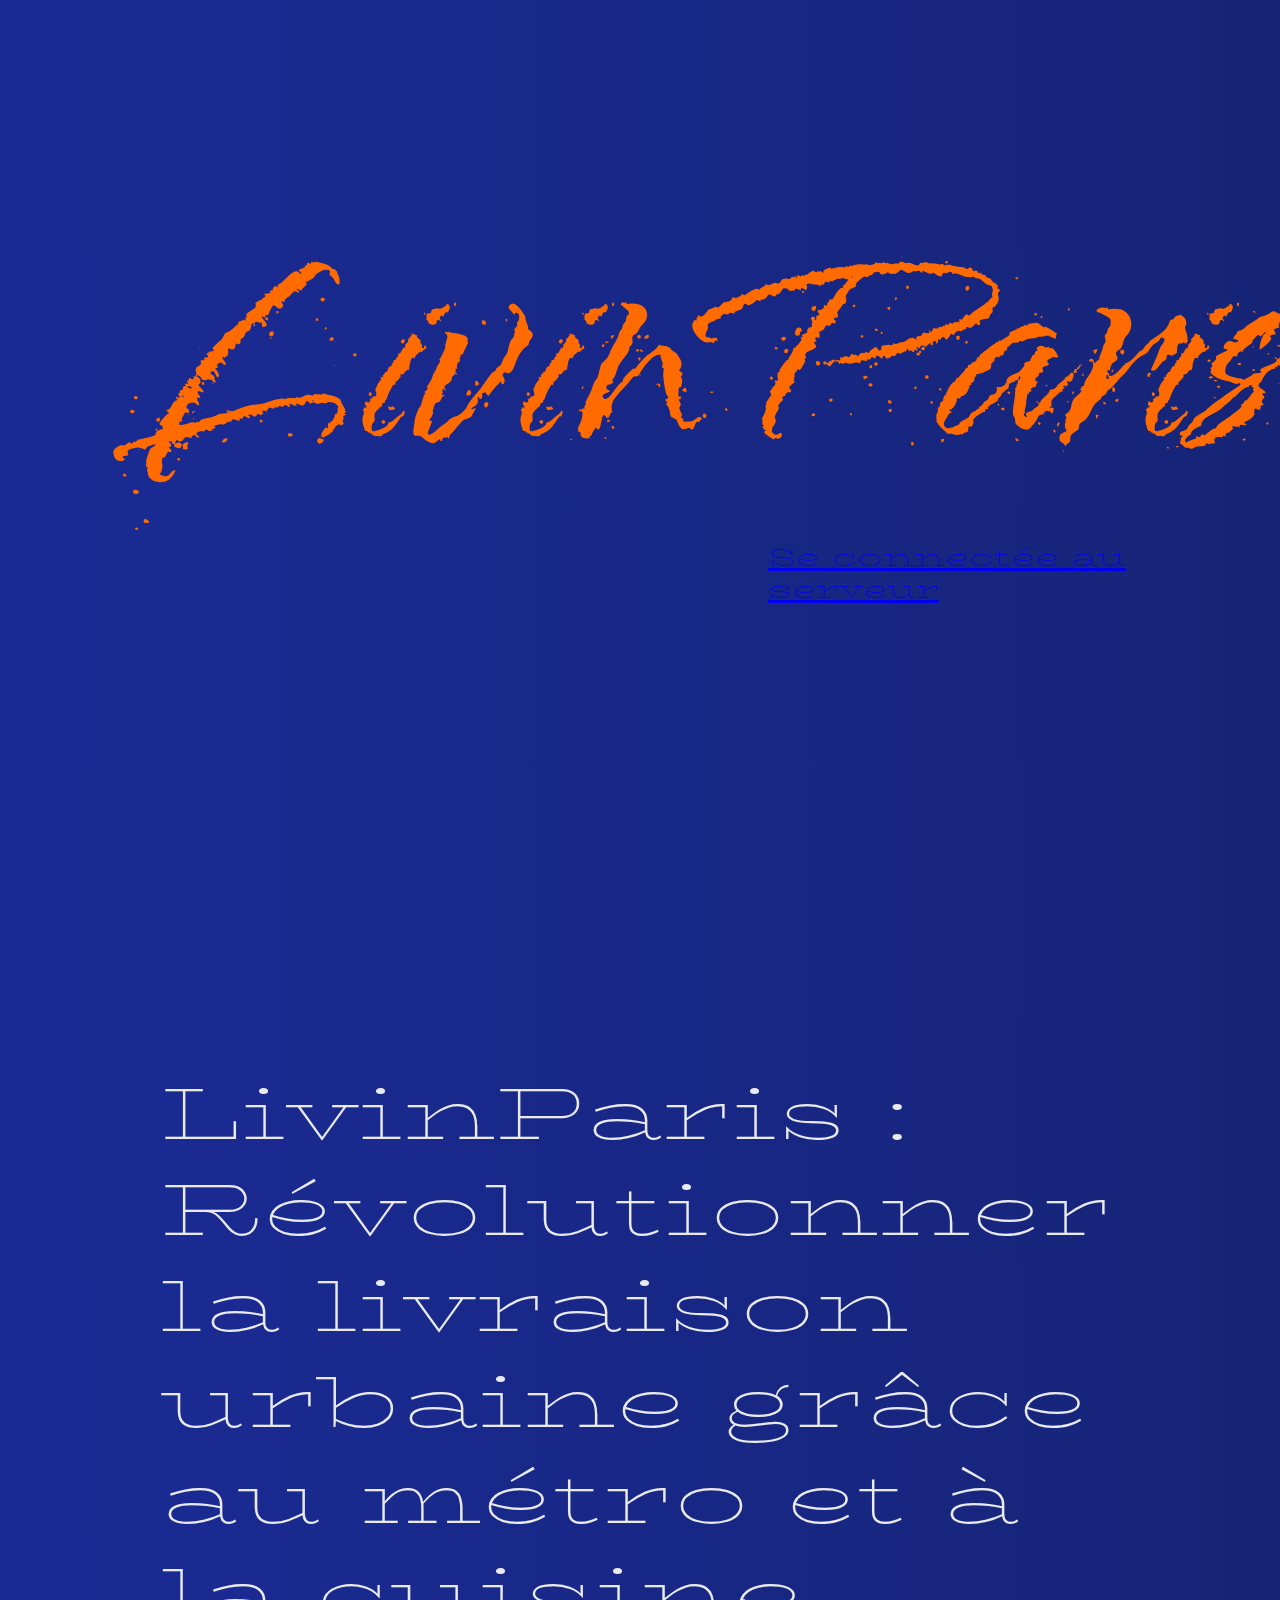
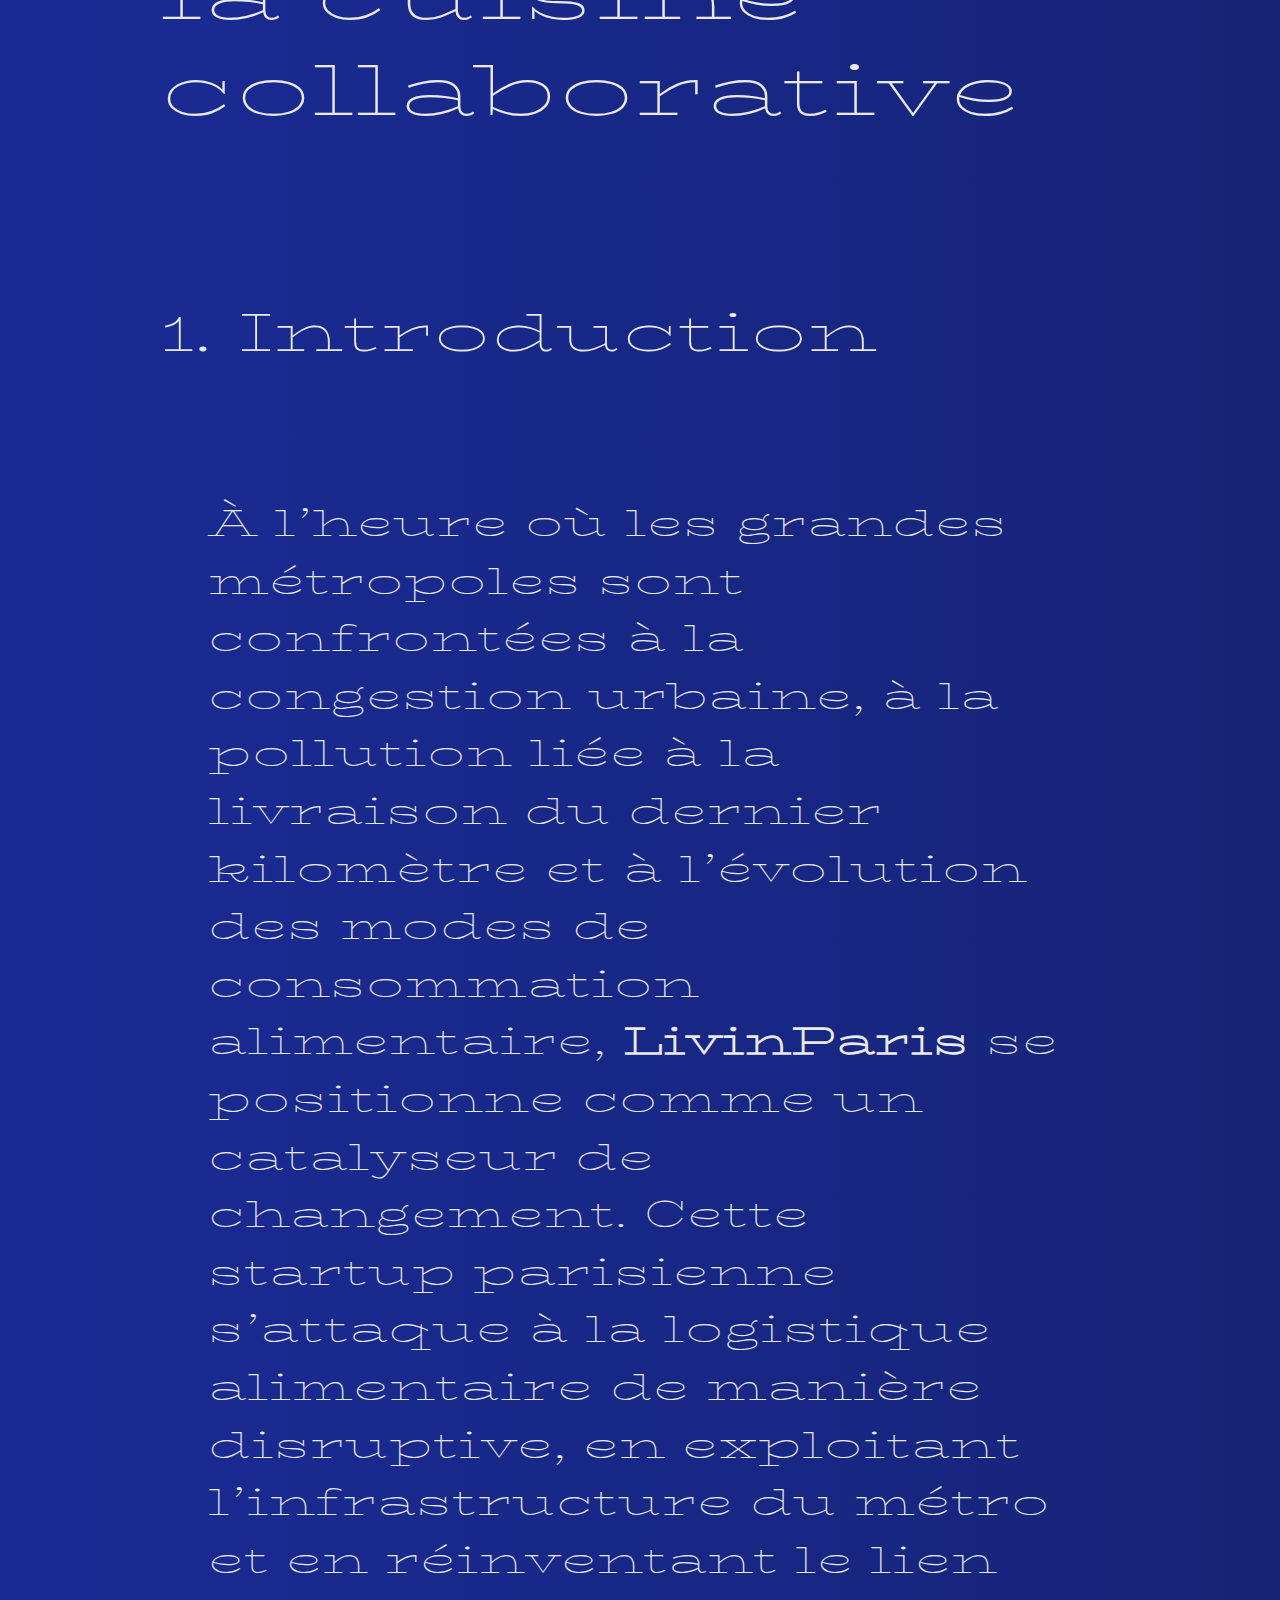
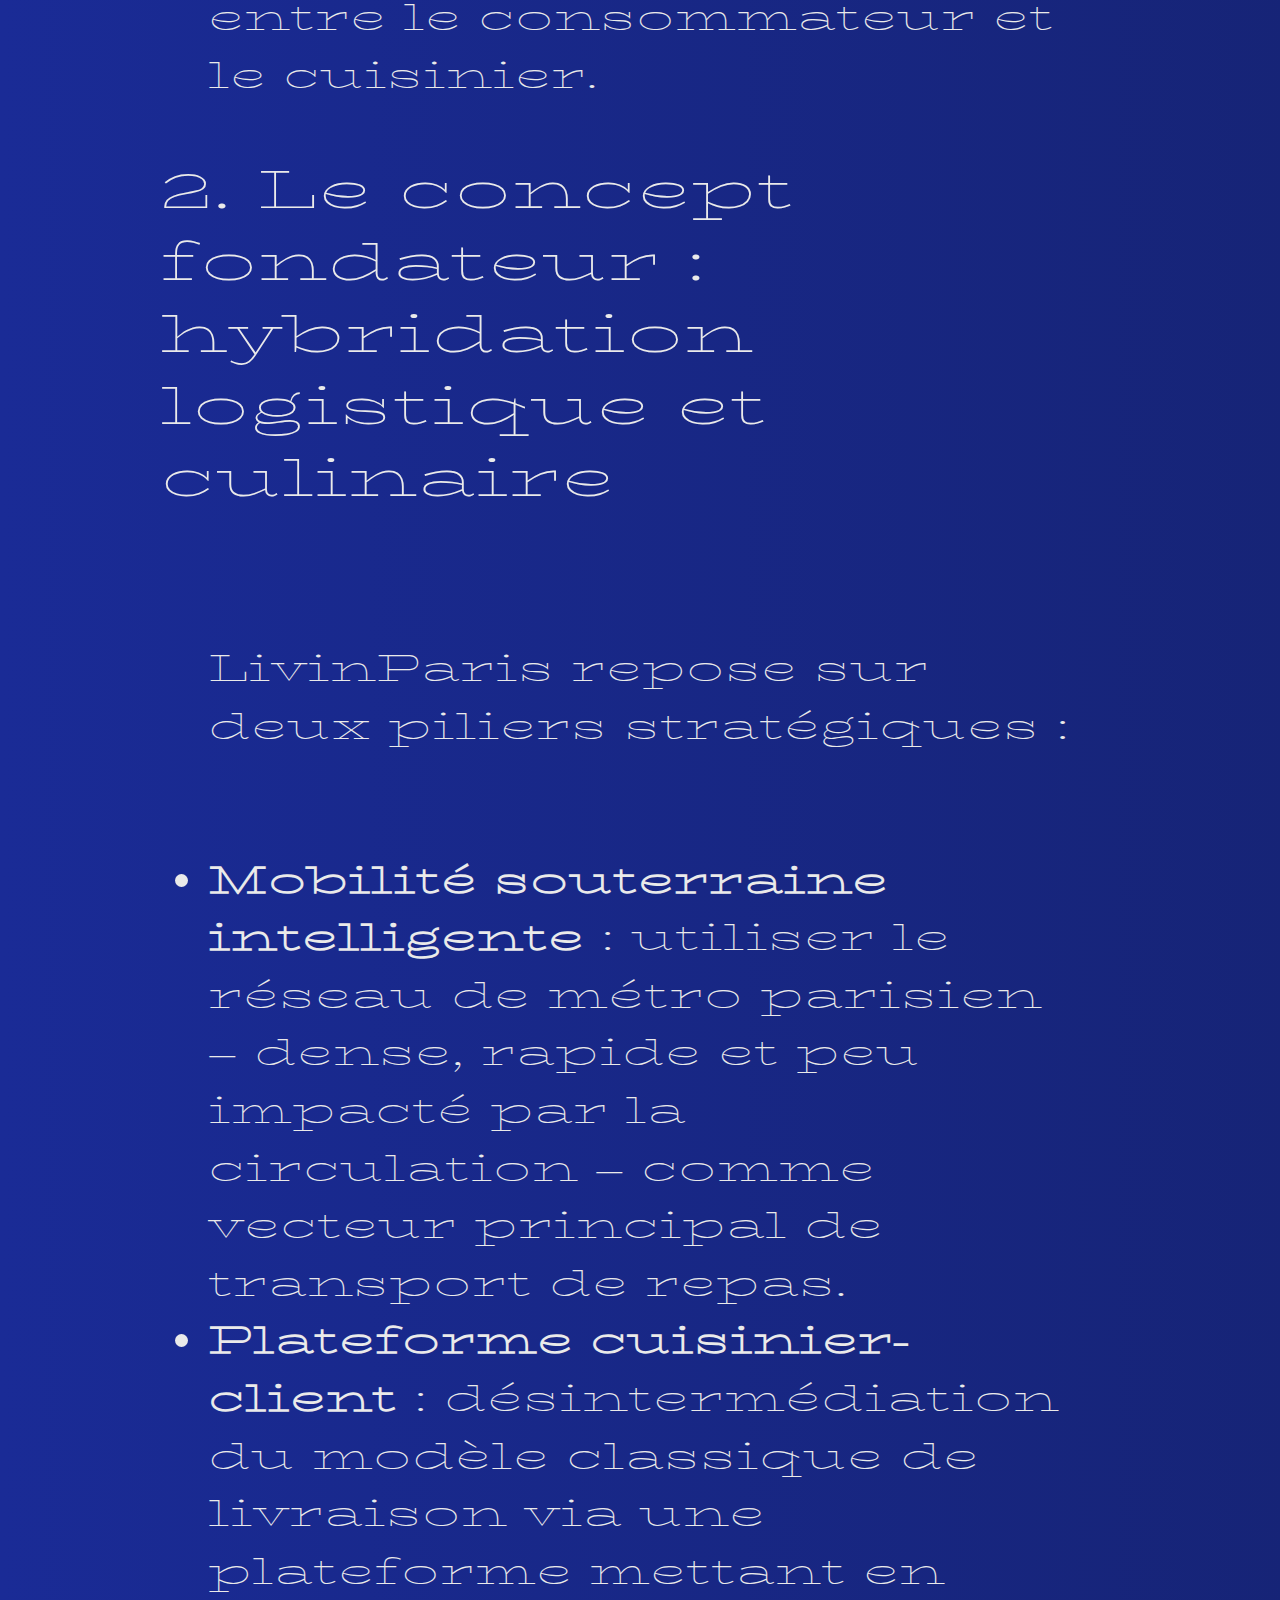
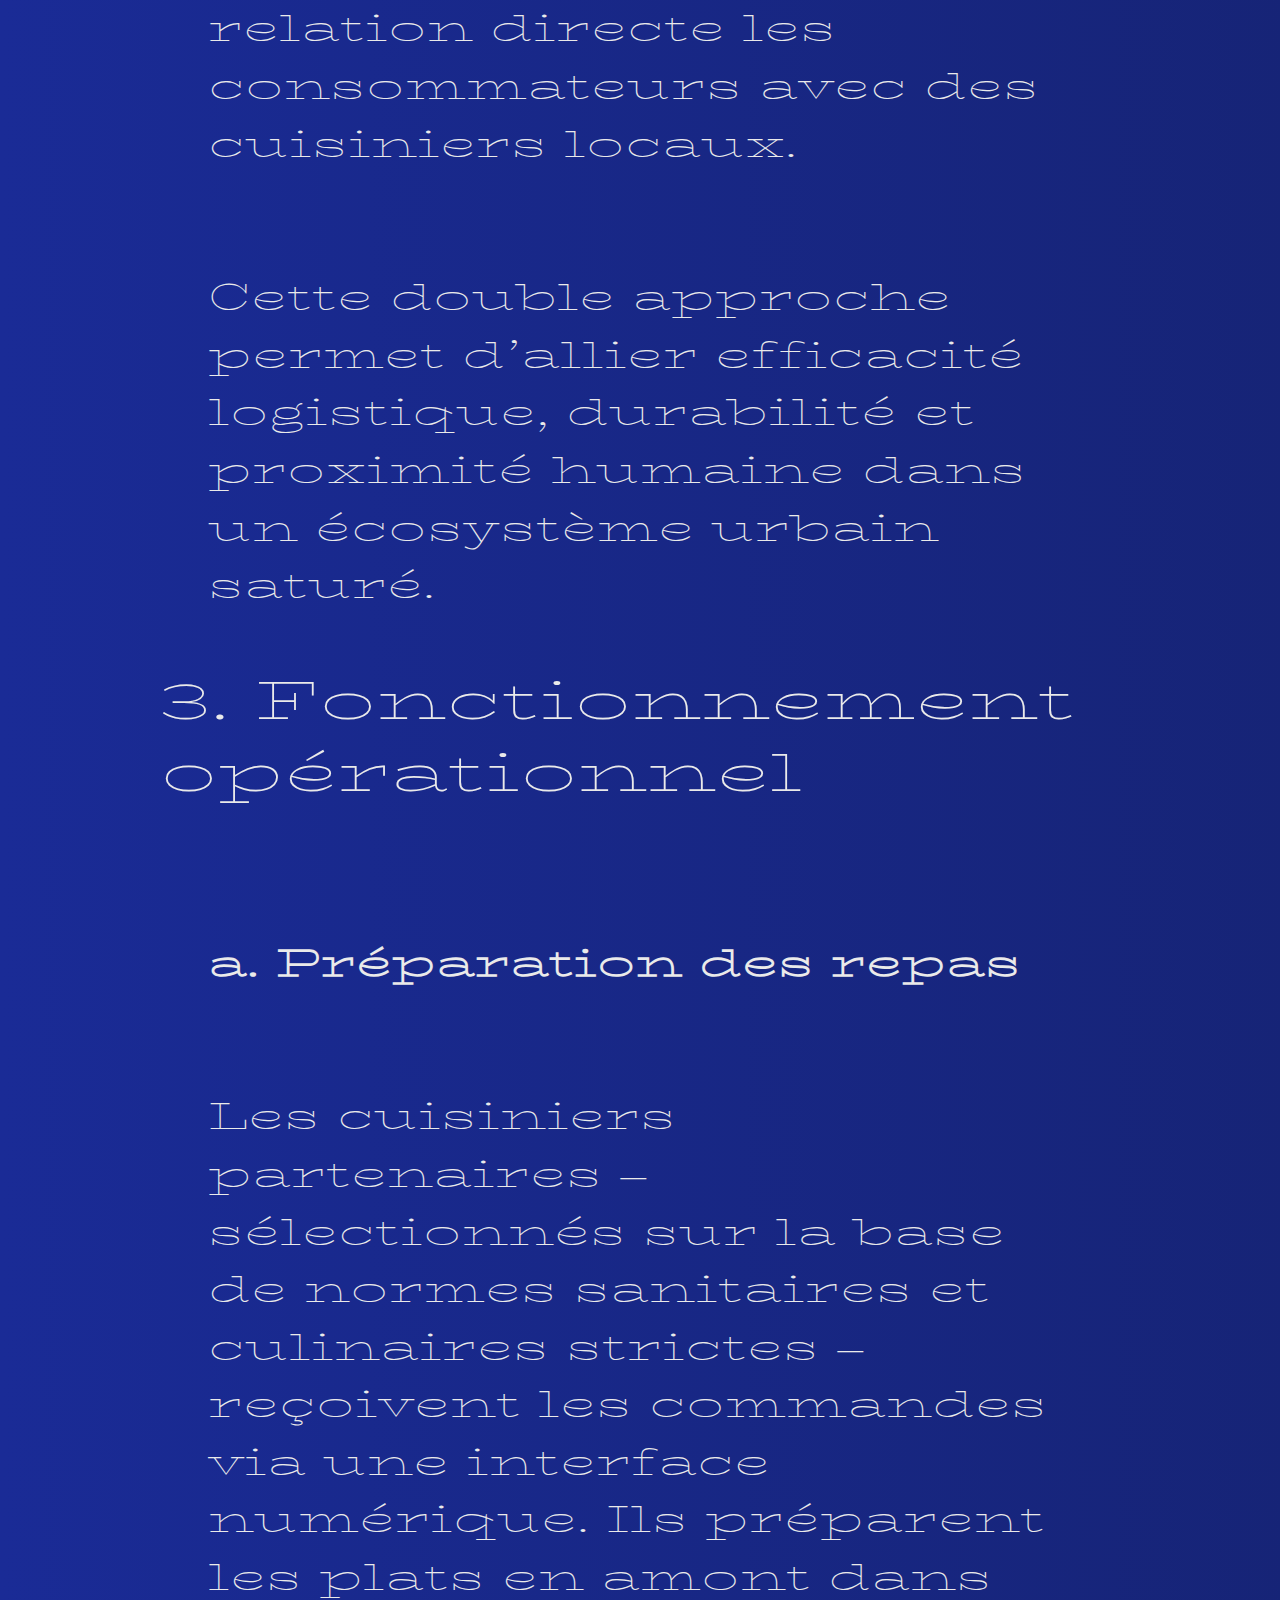
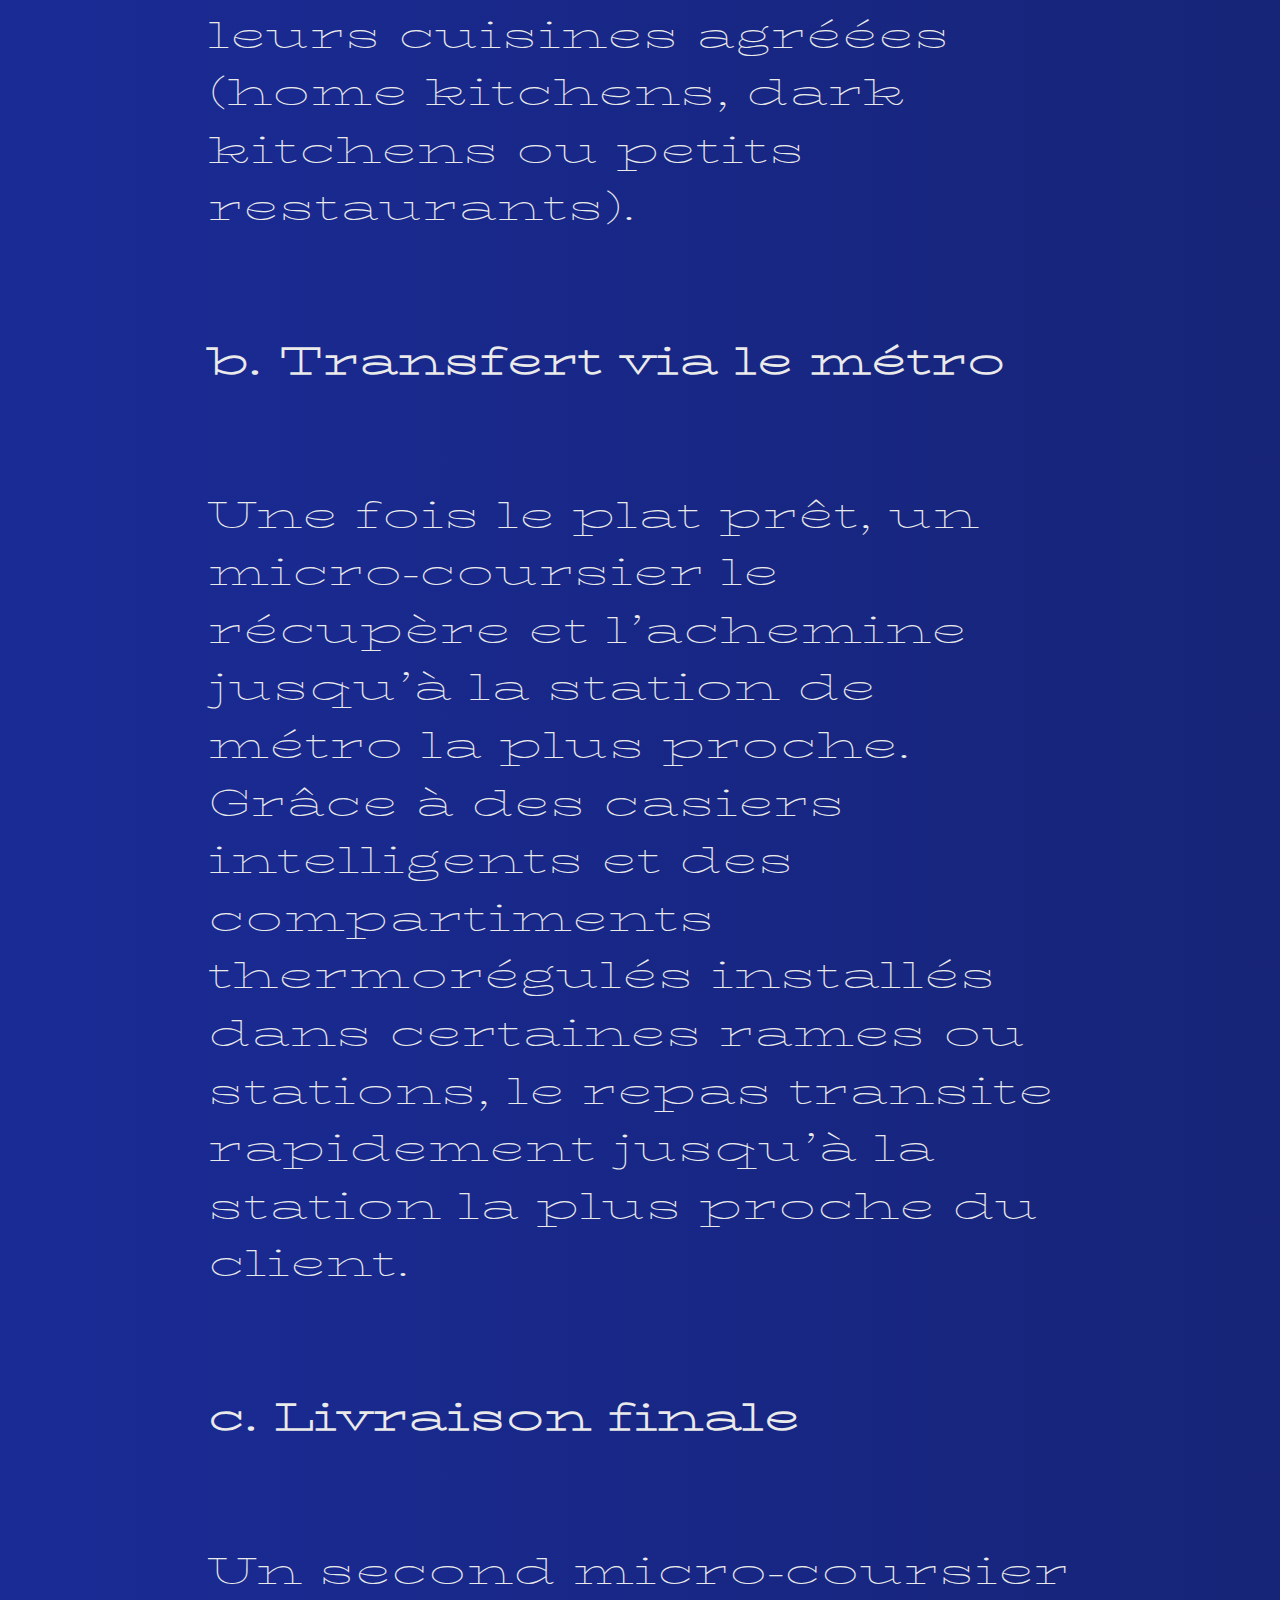
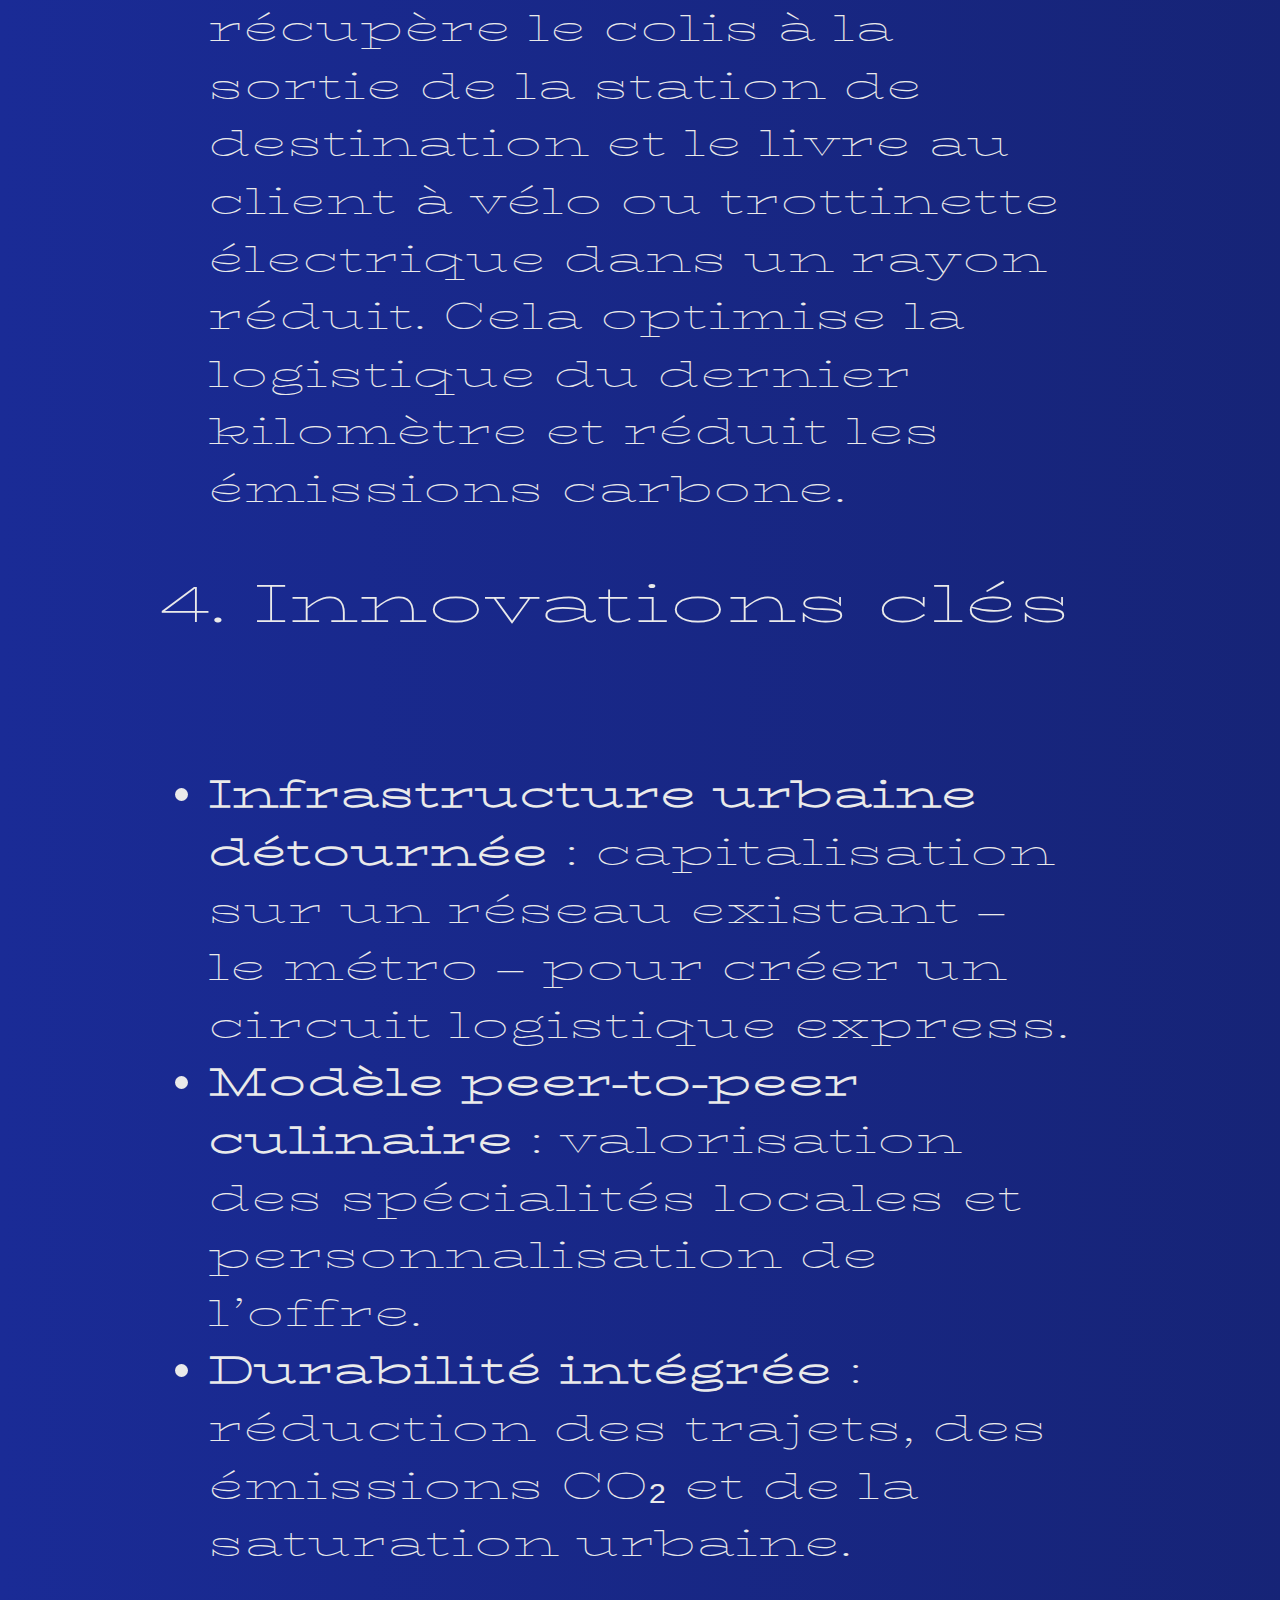
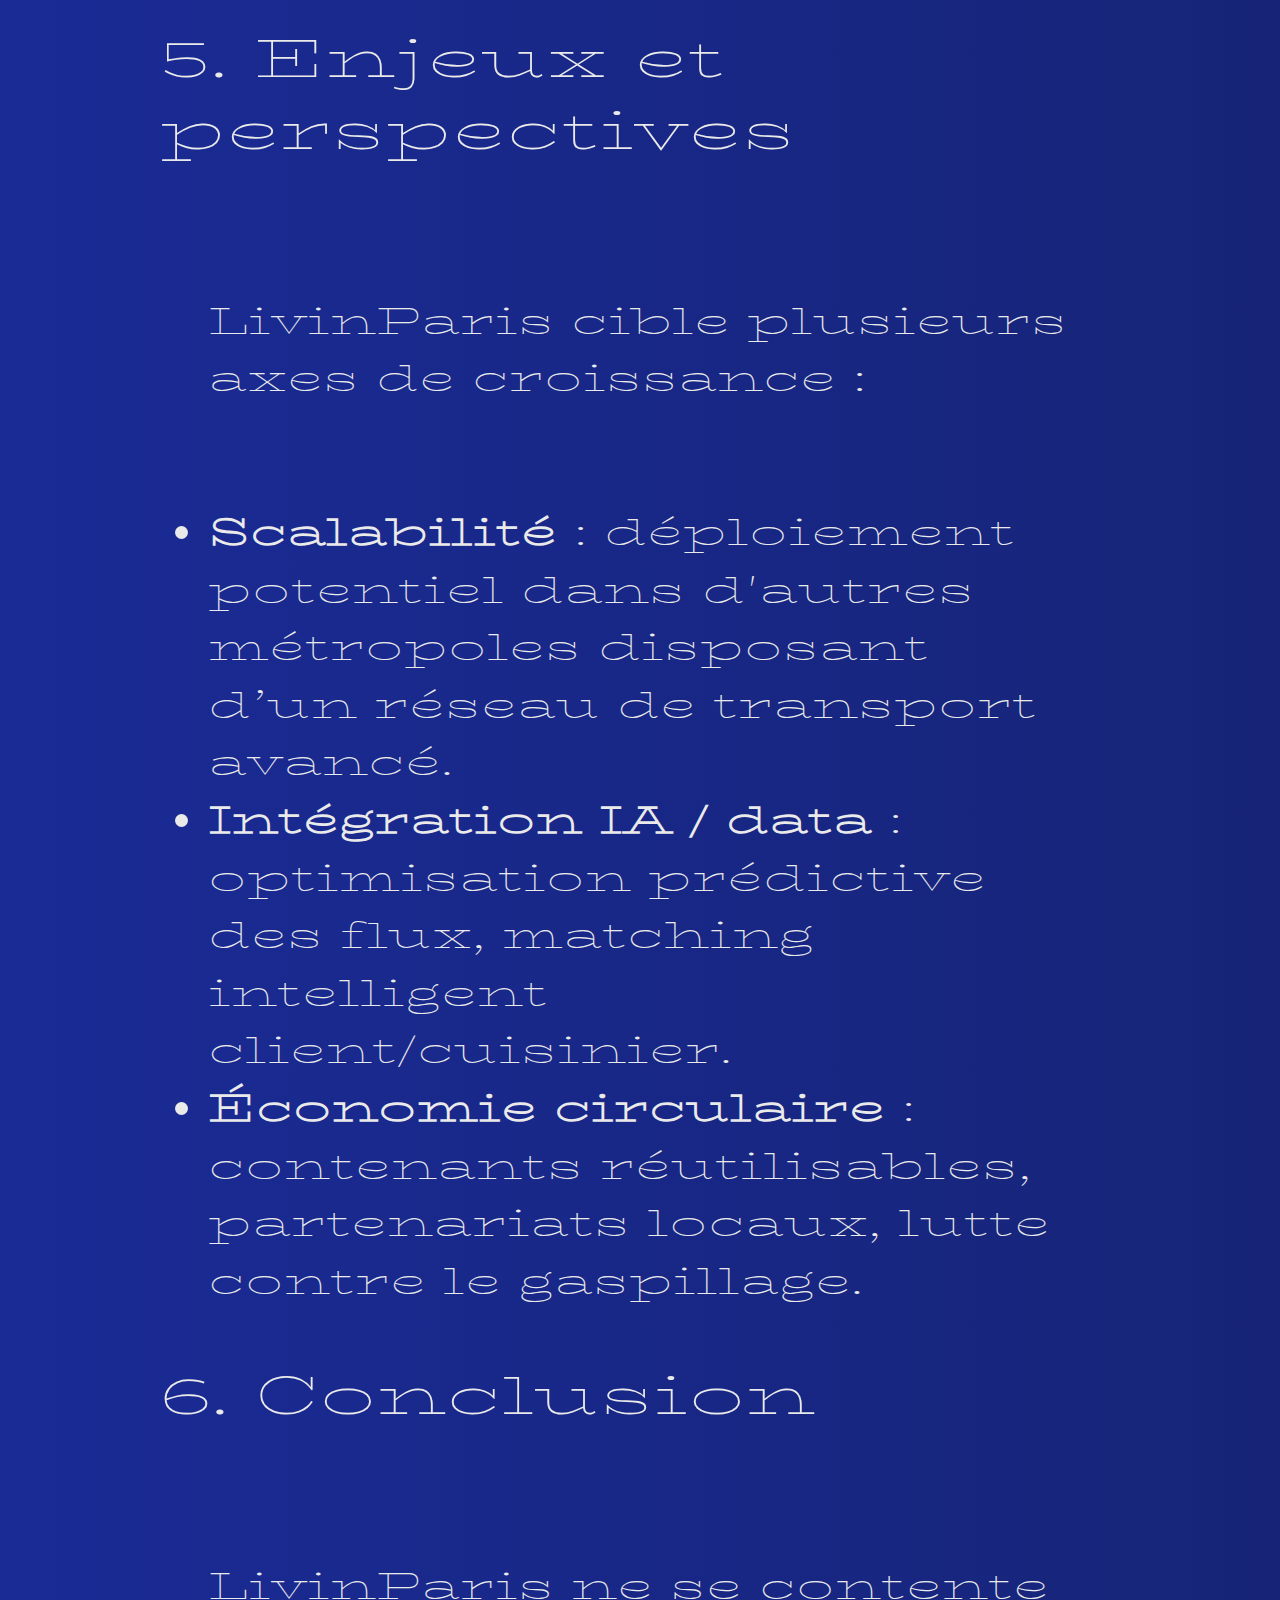
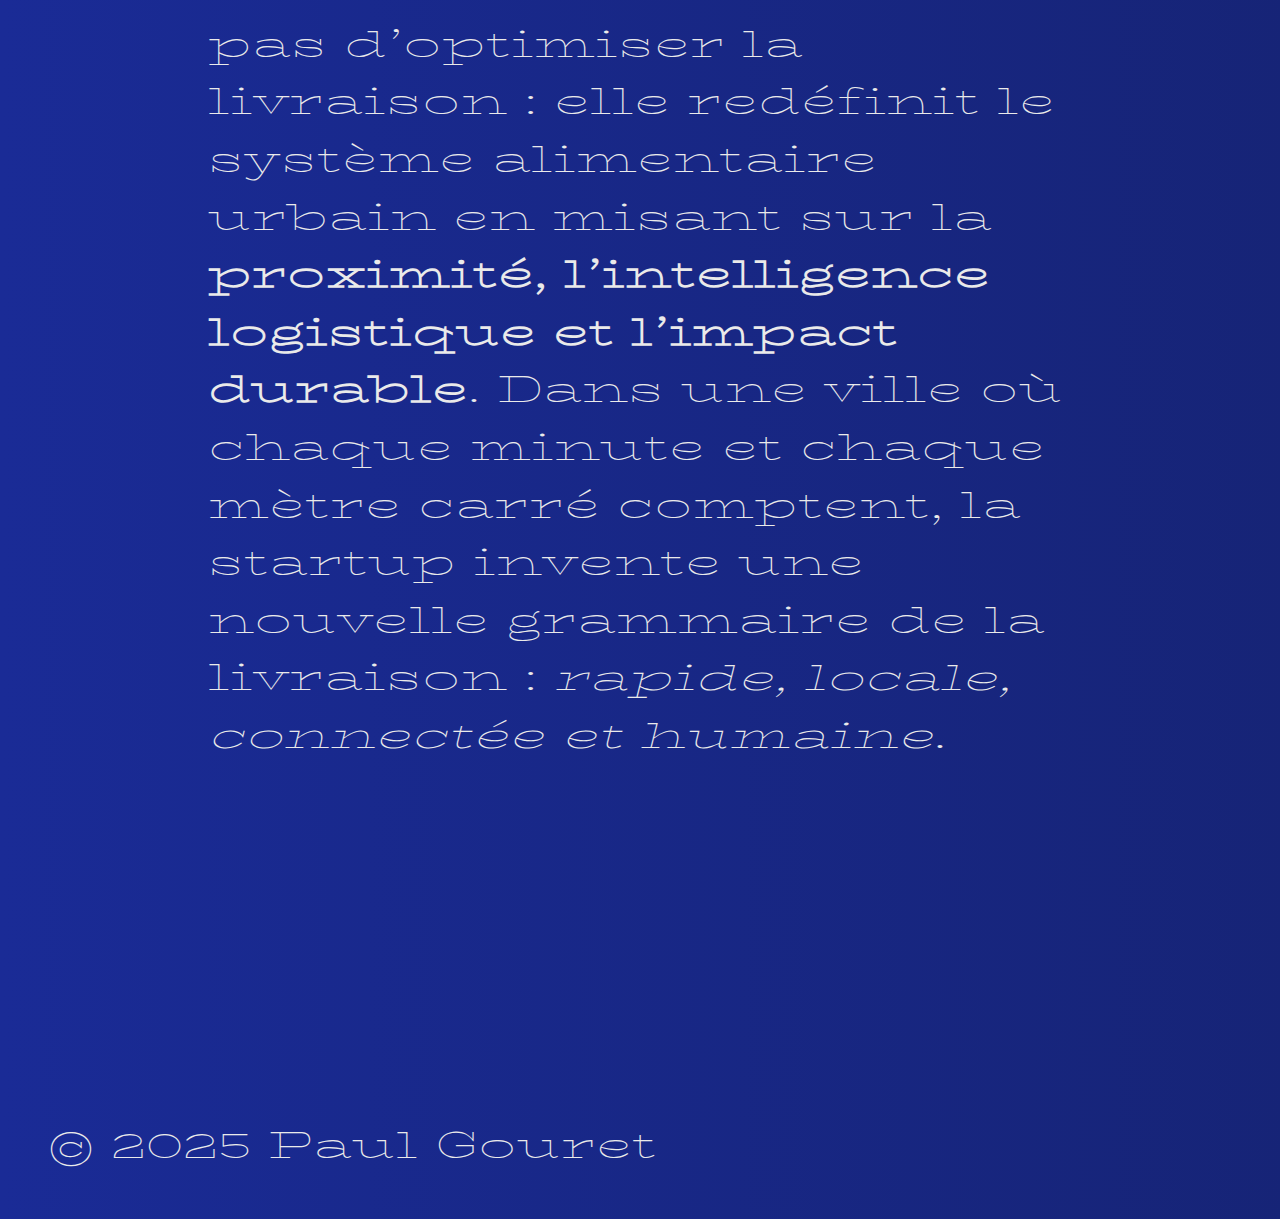
<file: Site_Web/index.html>
<!DOCTYPE html>
<html lang="en" class="BG">
  <head>
    <meta charset="UTF-8" />
    <meta name="viewport" content="width=device-width, initial-scale=1.0" />
    <meta name="author" content="Paul Gouret" />
    <meta name="description" content="Site de vente et livraison de plats" />
    <title>LivinParis</title>
    <link rel="stylesheet" href="css/style.css" />
  </head>

  <body>
    <header class="header">
      <h1 class="header__h1">LivinParis</h1>
    </header>
    <main class="main">
      <h2 class="header__h2"><a href="connect.html">Se connectée au serveur</a></h2>
      <article id="intro" class="main__article__1">
        <h2 class="article__h2">LivinParis : Révolutionner la livraison urbaine grâce au métro et à la cuisine collaborative</h2>

    <h3 class="article__h3">1. Introduction</h3>
    <p>
        À l’heure où les grandes métropoles sont confrontées à la congestion urbaine, à la pollution liée à la livraison du dernier kilomètre et à l’évolution des modes de consommation alimentaire, <strong>LivinParis</strong> se positionne comme un catalyseur de changement. Cette startup parisienne s’attaque à la logistique alimentaire de manière disruptive, en exploitant l’infrastructure du métro et en réinventant le lien entre le consommateur et le cuisinier.
    </p>

    <h3 class="article__h3">2. Le concept fondateur : hybridation logistique et culinaire</h3>
    <p>
        LivinParis repose sur deux piliers stratégiques :
    </p>
    <ul class="article__ul">
        <li><strong>Mobilité souterraine intelligente</strong> : utiliser le réseau de métro parisien – dense, rapide et peu impacté par la circulation – comme vecteur principal de transport de repas.</li>
        <li><strong>Plateforme cuisinier-client</strong> : désintermédiation du modèle classique de livraison via une plateforme mettant en relation directe les consommateurs avec des cuisiniers locaux.</li>
    </ul>
    <p>
        Cette double approche permet d’allier efficacité logistique, durabilité et proximité humaine dans un écosystème urbain saturé.
    </p>

    <h3 class="article__h3">3. Fonctionnement opérationnel</h3>

    <h4 class="article__h4">a. Préparation des repas</h4>
    <p>
        Les cuisiniers partenaires – sélectionnés sur la base de normes sanitaires et culinaires strictes – reçoivent les commandes via une interface numérique. Ils préparent les plats en amont dans leurs cuisines agréées (home kitchens, dark kitchens ou petits restaurants).
    </p>

    <h4 class="article__h4">b. Transfert via le métro</h4>
    <p>
        Une fois le plat prêt, un micro-coursier le récupère et l’achemine jusqu’à la station de métro la plus proche. Grâce à des casiers intelligents et des compartiments thermorégulés installés dans certaines rames ou stations, le repas transite rapidement jusqu’à la station la plus proche du client.
    </p>

    <h4 class="article__h4">c. Livraison finale</h4>
    <p>
        Un second micro-coursier récupère le colis à la sortie de la station de destination et le livre au client à vélo ou trottinette électrique dans un rayon réduit. Cela optimise la logistique du dernier kilomètre et réduit les émissions carbone.
    </p>

    <h3 class="article__h3">4. Innovations clés</h3>
    <ul class="article__ul">
        <li><strong>Infrastructure urbaine détournée</strong> : capitalisation sur un réseau existant – le métro – pour créer un circuit logistique express.</li>
        <li><strong>Modèle peer-to-peer culinaire</strong> : valorisation des spécialités locales et personnalisation de l’offre.</li>
        <li><strong>Durabilité intégrée</strong> : réduction des trajets, des émissions CO₂ et de la saturation urbaine.</li>
    </ul>

    <h3 class="article__h3">5. Enjeux et perspectives</h3>
    <p>
        LivinParis cible plusieurs axes de croissance :
    </p>
    <ul class="article__ul">
        <li><strong>Scalabilité</strong> : déploiement potentiel dans d'autres métropoles disposant d’un réseau de transport avancé.</li>
        <li><strong>Intégration IA / data</strong> : optimisation prédictive des flux, matching intelligent client/cuisinier.</li>
        <li><strong>Économie circulaire</strong> : contenants réutilisables, partenariats locaux, lutte contre le gaspillage.</li>
    </ul>

    <h3 class="article__h3">6. Conclusion</h3>
    <p>
        LivinParis ne se contente pas d’optimiser la livraison : elle redéfinit le système alimentaire urbain en misant sur la <strong>proximité, l’intelligence logistique et l’impact durable</strong>. Dans une ville où chaque minute et chaque mètre carré comptent, la startup invente une nouvelle grammaire de la livraison : <em>rapide, locale, connectée et humaine</em>.
    </p>
      </article>

    </main>

    <footer class="footer">
      <p class="footer__copyright">
        &copy; <time datetime="2025">2025</time> Paul Gouret
      </p>
    </footer>
  </body>
</html>
</file>
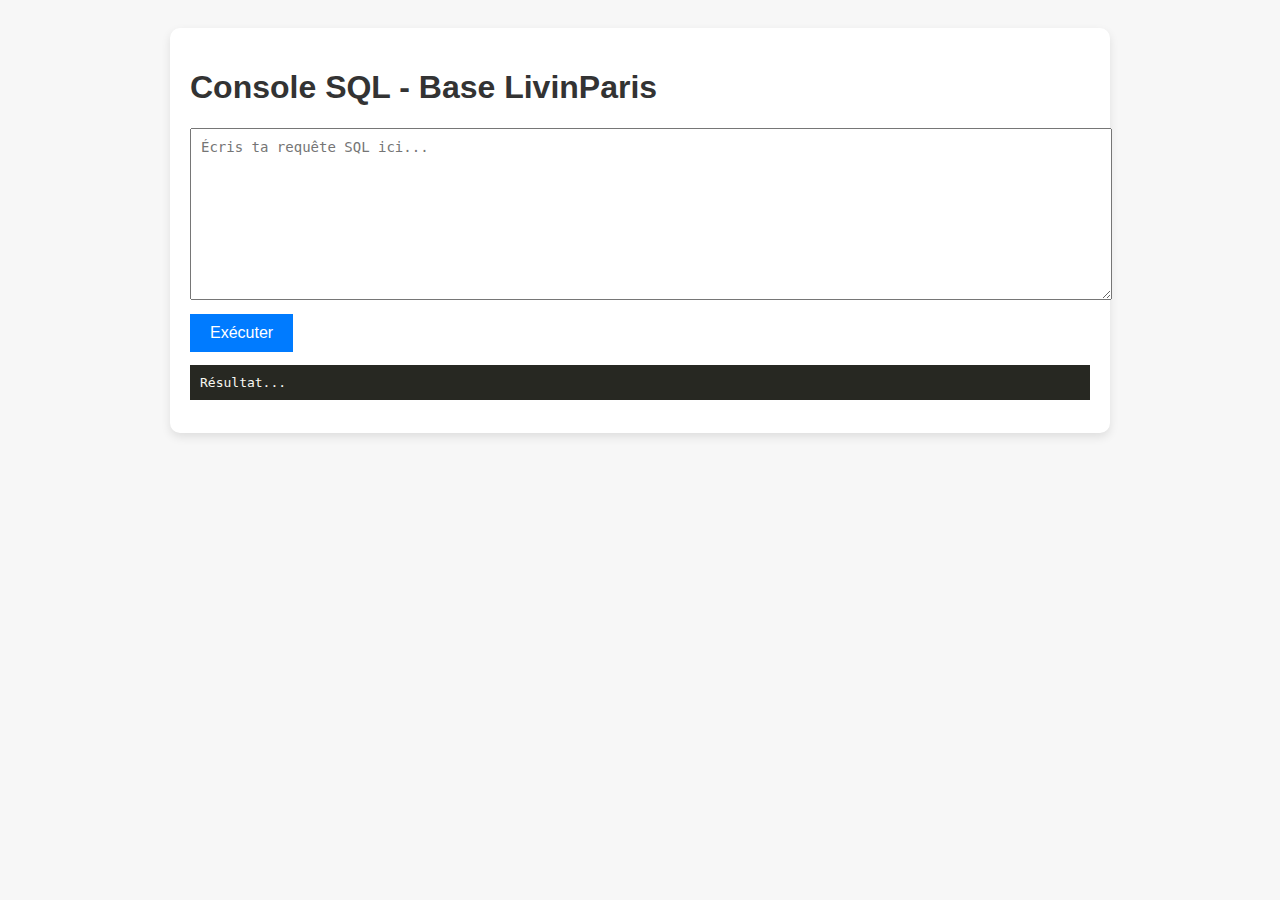
<file: Site_Web/connect.html>
<!DOCTYPE html>
<html lang="fr">
<head>
  <meta charset="UTF-8">
  <title>Interface SQL - LivinParis</title>
  <style>
    body { font-family: Arial, sans-serif; background: #f7f7f7; padding: 20px; }
    h1 { color: #333; }
    textarea { width: 100%; height: 150px; font-family: monospace; font-size: 14px; padding: 10px; }
    button { padding: 10px 20px; margin-top: 10px; font-size: 16px; background: #007bff; color: white; border: none; cursor: pointer; }
    button:hover { background: #0056b3; }
    pre { background: #272822; color: #f8f8f2; padding: 10px; overflow-x: auto; }
    .container { max-width: 900px; margin: auto; background: white; padding: 20px; border-radius: 10px; box-shadow: 0 4px 10px rgba(0,0,0,0.1); }
  </style>
</head>
<body>
  <div class="container">
    <h1>Console SQL - Base LivinParis</h1>
    <textarea id="query" placeholder="Écris ta requête SQL ici..."></textarea>
    <button onclick="runQuery()">Exécuter</button>
    <pre id="result">Résultat...</pre>
  </div>

  <script>
    function runQuery() {
      const query = document.getElementById('query').value;
      fetch('http://localhost:3000/query', {
        method: 'POST',
        headers: { 'Content-Type': 'application/json' },
        body: JSON.stringify({ query })
      })
      .then(res => res.json())
      .then(data => {
        const resultArea = document.getElementById('result');
        if (data.error) {
          resultArea.textContent = '❌ ' + data.error;
        } else {
          resultArea.textContent = JSON.stringify(data, null, 2);
        }
      })
      .catch(err => {
        document.getElementById('result').textContent = '⚠️ Erreur réseau : ' + err.message;
      });
    }
  </script>
</body>
</html>
</file>
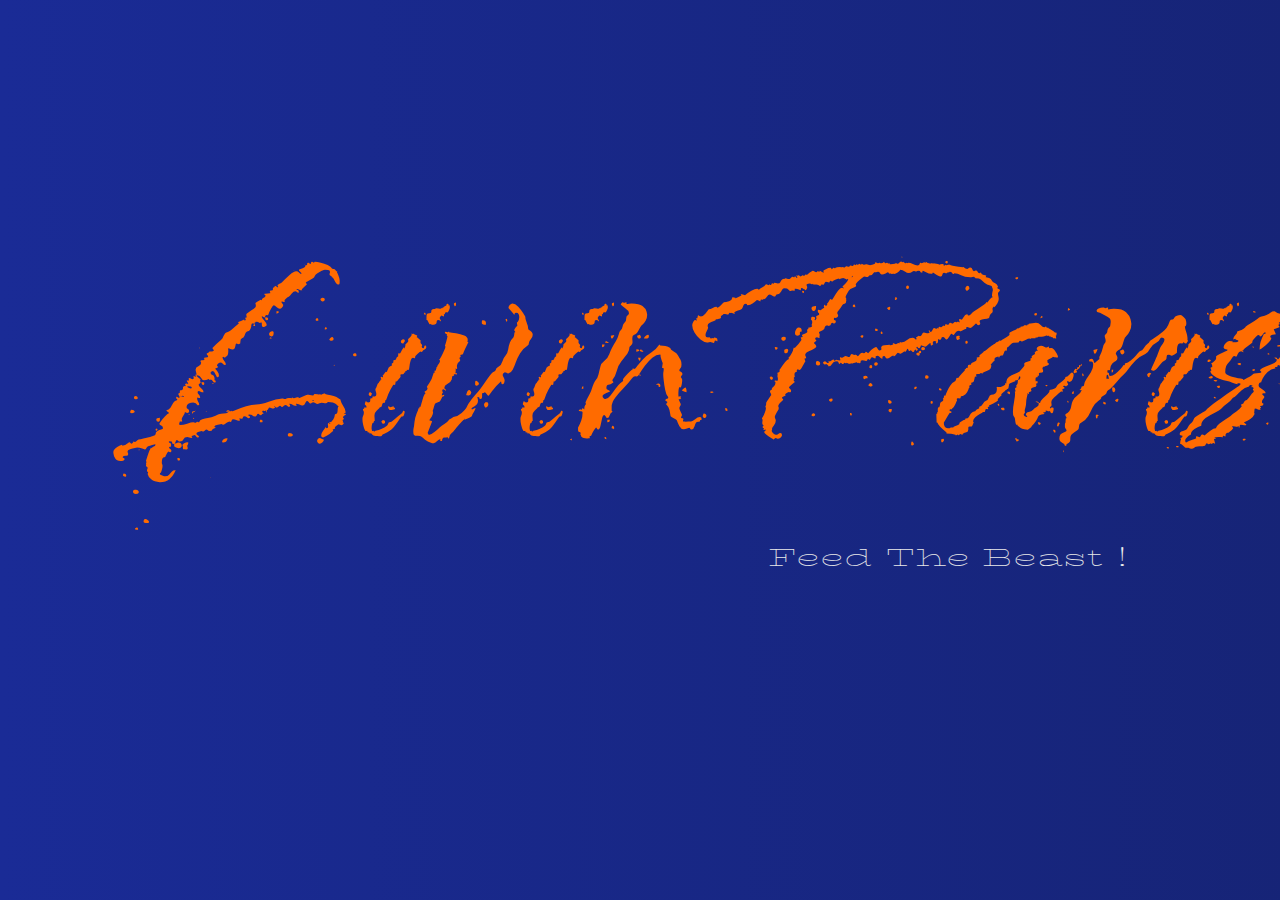
<file: Site_Web/WelcomePage.html>
<!DOCTYPE html>
<html lang="en" class="BG">
  <head>
    <meta charset="UTF-8" />
    <meta name="viewport" content="width=device-width, initial-scale=1.0" />
    <meta name="author" content="Paul Gouret" />
    <meta name="description" content="Site de vente et livraison de plats" />
    <title>LivinParis</title>
    <link rel="stylesheet" href="css/style.css" />
  </head>

  <body>
    <header class="header">
      <h1><a href="index.html" class="header__h1">LivinParis</a></h1>
      <h2 class="header__h2">Feed The Beast !</h2>
    </header>
    </body>
</file>
<file: Site_Web/css/style.css>
@import url('https://fonts.googleapis.com/css2?family=BhuTuka+Expanded+One&family=Splash&display=swap');

/* || RESET */
*,
*::after,
*::before {
  margin: 0;
  padding: 0;
  box-sizing:border-box
}

/* || VARIABLES */
:root {
  /* COLORS */
  --BG-PRIMARY-COLOR: #0B0F1A;
  --BG-SECONDARY-COLOR: #1A2B96; 
  --TITLE-FONT-COLOR: #FF6B00;
  --GENERAL-FONT-COLOR: #EAEAEA;

  /* FONTS */
  --TITLE-FF: "Splash", sans-serif;
  --TITLE-FS: 15rem;
  --CATCH-PHRASE-FS: 2rem;
  --SECONDARY-FF: "BhuTuka Expanded One", sans-serif;
  --SECONDARY--FS: clamp(2em, 96px, 10rem);
  --BASIC-FF: "Arial", sans-serif;
  --BASIC-FS: 3rem;
}

/* || UTILITY CLASSES */
.offscreen {
  position: absolute;
  left: -10000px;
}

.nowrap {
  white-space: nowrap;
}

.center {
  text-align: center;
}

.highlight {
  color: var(--TITLE-FONT-COLOR);
  font-weight: bolder;
}

/* || GENERAL STYLES */
html {
  scroll-behavior: smooth;
  background-image: linear-gradient(to bottom right, var(--BG-PRIMARY-COLOR), var(--BG-SECONDARY-COLOR));
  background-blend-mode: overlay;
  background-repeat: no-repeat;
  background-size: cover;
  width: 100%;
}

header{
    position: relative;
    height: 100vh;
    display: flex;
    flex-direction: column;
}

footer {
  margin-top: 6rem;
}

p {
  font-family: var(--SECONDARY-FF);
  color: var(--GENERAL-FONT-COLOR);
  font-size: var(--BASIC-FS);
  letter-spacing: 0.5;
  line-height: 1.2;
  padding: 3rem;
  justify-content: space-between;
}

a:hover,
a:active {
  color: var(--TITLE-FONT-COLOR);
  font-weight: bolder;
}

.BG {
  animation: BackgroundMovement 15s ease infinite;
  background: linear-gradient(270deg, var(--BG-PRIMARY-COLOR), var(--BG-SECONDARY-COLOR));
  background-size: 400% 400%;
}

.header__h1{
  position: absolute;
  left: 9.9vw;
  top: 19.9vh;

  font-family: var(--TITLE-FF);
  color: var(--TITLE-FONT-COLOR);
  font-size: var(--TITLE-FS);
  font-weight: normal;
  text-decoration: none;

  animation: TitleAnimation 5s ease-in-out forwards;
}

.header__h2 {
  position: absolute;
  left: 60vw;
  top: 60vh;

  font-family: var(--SECONDARY-FF);
  color: var(--GENERAL-FONT-COLOR);
  font-size: var(--CATCH-PHRASE-FS);
  font-weight: normal;
}

.article__h2 {
  font-family: var(--SECONDARY-FF);
  color: var(--GENERAL-FONT-COLOR);
  font-size: var(--SECONDARY--FS);
  font-weight: normal;

  margin-bottom: 10rem;
}

.article__h3 {
  font-family: var(--SECONDARY-FF);
  color: var(--GENERAL-FONT-COLOR);
  font-size: clamp(1.5em, 72px, 7.5rem);
  font-weight: normal;

  margin-bottom: 5rem;
}

.article__h4{
  font-family: var(--SECONDARY-FF);
  color: var(--GENERAL-FONT-COLOR);
  font-size: var(--BASIC-FS);
  letter-spacing: 0.5;
  line-height: 1.2;
  padding: 3rem;
  justify-content: space-between;
}

.article__ul{
  font-family: var(--SECONDARY-FF);
  color: var(--GENERAL-FONT-COLOR);
  font-size: var(--BASIC-FS);
  letter-spacing: 0.5;
  line-height: 1.2;
  padding: 3rem;
  justify-content: space-between;
}

.main__article__1 {
  padding: 10rem;
  width: 100%;
}

.main__transition {
  padding: 20rem;
  background-image: linear-gradient(to bottom, var(--BG-PRIMARY-COLOR), #b00a2b);
}

.main__article__2 {
  padding: 10rem;

  width: 100%;

  background-image: linear-gradient(to bottom right, #b00a2b, #FF4500);
}

/* || ANIMATIONS */
@keyframes TitleAnimation {
  0% {
    opacity: 0;
    transform: scale(0.8) translateY(20px);
    filter: blur(6px);
  }

  /* Phase 1 - Apparition progressive */
  15% {
    opacity: 1;
    transform: scale(1.05) translateY(0);
    filter: blur(4px);
  }

  /* Phase 2 - Expansion légère et naturelle */
  30% {
    transform: scale(1.1) translateY(-5px);
    filter: blur(2px);
  }

  /* Phase 3 - Stabilisation élégante */
  50% {
    transform: scale(1) translateY(0);
    filter: blur(0px);
  }

  100% {
    transform: scale(1) translateY(0);
  }
}

@keyframes BackgroundMovement {
  0% {
    background: linear-gradient(270deg, var(--BG-PRIMARY-COLOR), var(--BG-SECONDARY-COLOR));
    background-size: 400% 400%;
    background-position: 0% 50%;
  }
  50% {
    background-position: 100% 50%;
  }
  100% {
    background-position: 0% 50%;
  }
}
</file>
